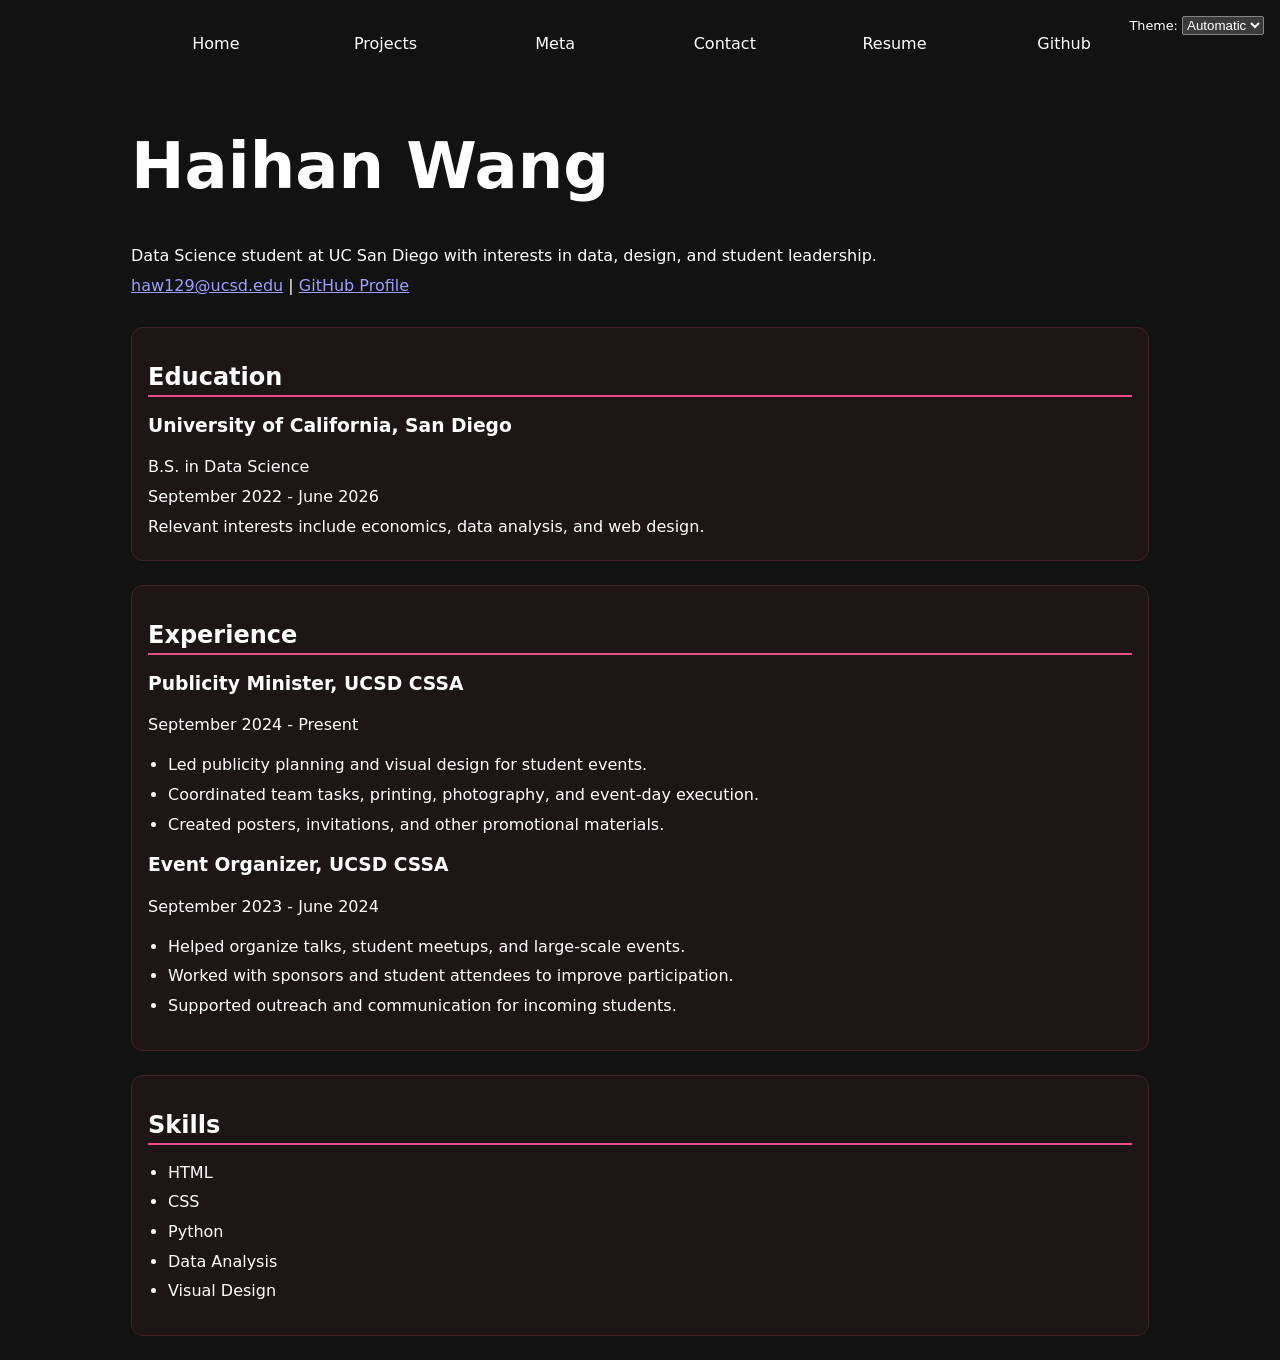
<file: resume/index.html>
<!DOCTYPE html>
<html lang="en">
<head>
    <meta charset="UTF-8">
    <meta name="viewport" content="width=device-width, initial-scale=1.0">
    <title>Resume - Haihan Wang</title>
    <link rel="stylesheet" href="../style.css">
    <script src="../global.js" type="module"></script>
</head>
<body class="resume-page">
    <!-- <nav>
        <a href="../index.html">Home</a>
        <a href="../projects/index.html">Projects</a>
        <a href="../contacts/index.html">Contact</a>
        <a href="../resume/index.html">Resume</a>
        <a href="https://github.com/haw129-spec" target="_blank">GitHub</a>
    </nav> -->

    <main class="resume">
    <header>
        <h1>Haihan Wang</h1>
        <p>Data Science student at UC San Diego with interests in data, design, and student leadership.</p>
        <p>
            <a href="mailto:haw129@ucsd.edu">haw129@ucsd.edu</a> |
            <a href="https://github.com/haw129-spec" target="_blank">GitHub Profile</a>
        </p>
    </header>

    <section>
        <h2>Education</h2>
        <article>
            <header>
                <h3>University of California, San Diego</h3>
                <p>B.S. in Data Science</p>
                <p><time datetime="2022-09">September 2022</time> - <time datetime="2026-06">June 2026</time></p>
            </header>
            <p>
                Relevant interests include economics, data analysis, and web design.
            </p>
        </article>
    </section>

    <section>
        <h2>Experience</h2>

        <article>
            <header>
                <h3>Publicity Minister, UCSD CSSA</h3>
                <p><time datetime="2024-09">September 2024</time> - Present</p>
            </header>
            <ul>
                <li>Led publicity planning and visual design for student events.</li>
                <li>Coordinated team tasks, printing, photography, and event-day execution.</li>
                <li>Created posters, invitations, and other promotional materials.</li>
            </ul>
        </article>

        <article>
            <header>
                <h3>Event Organizer, UCSD CSSA</h3>
                <p><time datetime="2023-09">September 2023</time> - <time datetime="2024-06">June 2024</time></p>
            </header>
            <ul>
                <li>Helped organize talks, student meetups, and large-scale events.</li>
                <li>Worked with sponsors and student attendees to improve participation.</li>
                <li>Supported outreach and communication for incoming students.</li>
            </ul>
        </article>
    </section>



    <section>
        <h2>Skills</h2>
        <ul>
            <li>HTML</li>
            <li>CSS</li>
            <li>Python</li>
            <li>Data Analysis</li>
            <li>Visual Design</li>
        </ul>
    </section>
    </section>
    </main>
</body>
</html>
</file>
<file: style.css>
:root {
  --color-accent: oklch(65% 50% 0);
}

body {
  /* Set line height to 1.5 times the font size
	   and use the OS’s UI font as the website font
	 */
  max-width: 100ch;
  margin-inline:  auto;
  padding: 1rem;

  accent-color: var(--color-accent);
  font: 100%/1.5 system-ui;
}

nav{
    display: flex;
    margin-bottom: auto;
  }
nav a{
    flex: 1;
    text-align: center;
    text-decoration: none;
    color:inherit;
    padding: 0.5em;
    }



nav a.current {
  border-bottom: 3px solid var(--color-accent);
}

nav a:hover {
  border-bottom: 3px solid var(--color-accent);
} 

form {
    display: grid;
    grid-template-columns: auto 1fr;
    gap: 1em;
}

form label {
    display: grid;
    grid-template-columns: subgrid;
    grid-column: 1 / -1;
}

form button {
    grid-column: 1 / -1;
}

input,
textarea,
button {
    font: inherit;
    width: 100%;
    box-sizing: border-box;
}

.projects {
    display: grid;
    grid-template-columns: repeat(auto-fill, minmax(15em, 1fr));
    gap: 1em;
}

.projects article {
    display: grid;
    grid-template-rows: subgrid;
    grid-row: span 3;
}


.projects h2 {
    margin: 0;
}

h1 {
    font-size: 400%;
}

h1,
h2,
h3,
h4,
h5,
h6 {
    line-height: 1.1;
    text-wrap: balance;
}


.resume,
.resume-page {
    display: grid;
    gap: 1.5rem;
}

.resume section,
.resume-page section {
    border: 1px solid color-mix(in oklch, var(--color-accent), canvas 75%);
    border-radius: 0.75rem;
    padding: 1rem;
    background: color-mix(in oklch, canvas, var(--color-accent) 6%);
}

.resume h2,
.resume-page h2 {
    border-bottom: 2px solid var(--color-accent);
    padding-bottom: 0.3rem;
    margin-bottom: 0.75rem;
}

.resume ul,
.resume-page ul {
    padding-left: 1.25rem;
}

.resume li,
.resume-page li {
    margin-block: 0.35rem;
}

.resume p,
.resume-page p {
    margin: 0.35rem 0;
}

.current {
  font-weight: bold;
  color: red; 
}

html{
    color-scheme:  dark
}

/* Add adaptive border color for nav (works in light & dark) */
nav {
  --border-color: oklch(50% 10% 200 / 40%);
}

/* Use the variable for nav link underline */
nav a.current {
  border-bottom: 3px solid var(--border-color);
}

nav a:hover {
  border-bottom: 3px solid var(--border-color);
  background-color: color-mix(in oklch, var(--color-accent), canvas 85%);
}


.color-scheme {
  position: absolute;
  top: 1rem;
  right: 1rem;
  font-size: 80%;
}


#profile-stats dl {
  display: grid;
  grid-template-columns: repeat(4, 1fr);
  text-align: center;
  margin-top: 1rem;
}

.stats {
  display: grid;
  grid-template-columns: repeat(auto-fit, minmax(9em, 1fr));
  gap: 1em;
  padding: 1em;
  margin: 2em 0;
  border: 1px solid color-mix(in oklch, var(--color-accent), canvas 75%);
  border-radius: 0.5em;
  text-align: center;
}

.stats dt {
  grid-row: 1;
  font-size: 0.9rem;
  text-transform: uppercase;
  color: gray;
  font-weight: 600;
}

.stats dd {
  margin: 0;
  font-size: 2.5rem;
  font-weight: 300;
}

.stats:not(#language-breakdown) dd {
  font-size: 2.5rem;
}

#profile-stats dt {
  grid-row: 1;
  font-weight: bold;
}

#profile-stats dd {
  grid-row: 2;
  margin: 0;
}

.project-year {
  color: gray;
  font-style: italic;
  font-size: 0.9em;
  margin-top: 0.5em;
}


#projects-plot{
  max-width: 20em;
  margin-block: 2em;
  overflow: visible;

  &:has(path:hover) {
    path:not(:hover) {
      opacity: 0.5;
    }
  }

  path {
    transition: 300ms;
    cursor: pointer;
  }
}

.legend {
  display: grid;
  grid-template-columns: repeat(auto-fill, minmax(9em, 1fr));
  gap: 1em;
  padding: 1em;
  margin: 2em 0;
  list-style: none;
  border: 1px solid color-mix(in oklch, var(--color-accent), canvas 75%);
  border-radius: 0.5em;
}

.legend-item {
  display: flex;
  align-items: center;
  gap: 0.5em;
}

.swatch {
  display: inline-block;
  width: 1em;
  aspect-ratio: 1 / 1;
  background-color: var(--color);
  border-radius: 0.2em;
}

.container {
  display: flex;
  align-items: center;
  gap: 2em;
}

.legend {
  flex: 1;
}

.selected {
  --color: oklch(60% 45% 0) !important;

  &:is(path) {
    fill: var(--color);
  }
}

.gridlines line {
  stroke: #999;
  stroke-opacity: 0.3;
  shape-rendering: crispEdges;
}

.gridlines path {
  display: none;
}

dl.info {
  display: grid;
  grid-template-columns: auto 1fr;
  gap: 0.5em 1em;
  margin: 0;
  padding: 1em;
  background: color-mix(in oklch, canvas, var(--color-accent) 8%);
  border: 1px solid color-mix(in oklch, var(--color-accent), canvas 75%);
  border-radius: 0.5em;
  transition-duration: 500ms;
  transition-property: opacity, visibility;
}

dl.info[hidden]:not(:hover, :focus-within) {
  opacity: 0;
  visibility: hidden;
}

dl.info dt {
  margin: 0;
  font-weight: normal;
  color: gray;
}

dl.info dd {
  margin: 0;
  font-weight: bold;
}

.tooltip {
  position: fixed;
  top: 1em;
  left: 1em;

  background-color: rgba(255, 255, 255, 0.85);
  color: black;

  padding: 1em;
  border-radius: 0.75em;

  box-shadow: 0 4px 12px rgba(0, 0, 0, 0.15);

  backdrop-filter: blur(6px);

  pointer-events: none;
}

circle {
  transition: 200ms;
  transform-origin: center;
  transform-box: fill-box;

  @starting-style {
    r: 0;
  }
}

circle:hover {
  transform: scale(1.5);
}

@keyframes marching-ants {
  to {
    stroke-dashoffset: -8;
  }
}

.selection {
  fill-opacity: 0.1;
  stroke: black;
  stroke-opacity: 0.7;
  stroke-dasharray: 5 3;
  animation: marching-ants 2s linear infinite;
}

circle.selected {
  fill: #ff6b6b;
}

#language-breakdown {
  display: grid;
  grid-template-columns: repeat(3, 1fr);
  gap: 2rem;
  margin-top: 1.5rem;
  text-align: center;
  align-items: start;
}

#language-breakdown dt {
  margin: 0;
  font-size: 1.2rem;
  font-weight: 600;
  text-transform: uppercase;
  color: gray;
}

#language-breakdown dd {
  margin: 0;
  font-size: 1.1rem;
  font-weight: 400;
  line-height: 1.5;
}

#files {
  display: grid;
  grid-template-columns: 1fr 4fr;

  > div {
    grid-column: 1 / -1;
    display: grid;
    grid-template-columns: subgrid;
  }

  dt {
    grid-column: 1;
  }

  dd {
    grid-column: 2;
    display: flex;
    flex-wrap: wrap;
    align-items: start;
    align-content: start;
    gap: 0.15em;
    padding-top: 0.6em;
    margin-left: 0;
  }
}

.loc {
  display: flex;
  width: 0.5em;
  aspect-ratio: 1;
  background: var(--color);
  border-radius: 50%;
}

#scrolly-1 {
  position: relative;
  display: flex;
  gap: 1rem;

  > * {
    flex: 1;
  }
}

#scatter-story {
  position: relative;
}

#scatter-plot {
  position: sticky;
  top: 0;
  left: 0;
  bottom: auto;
  height: 50vh;
}
</file>
